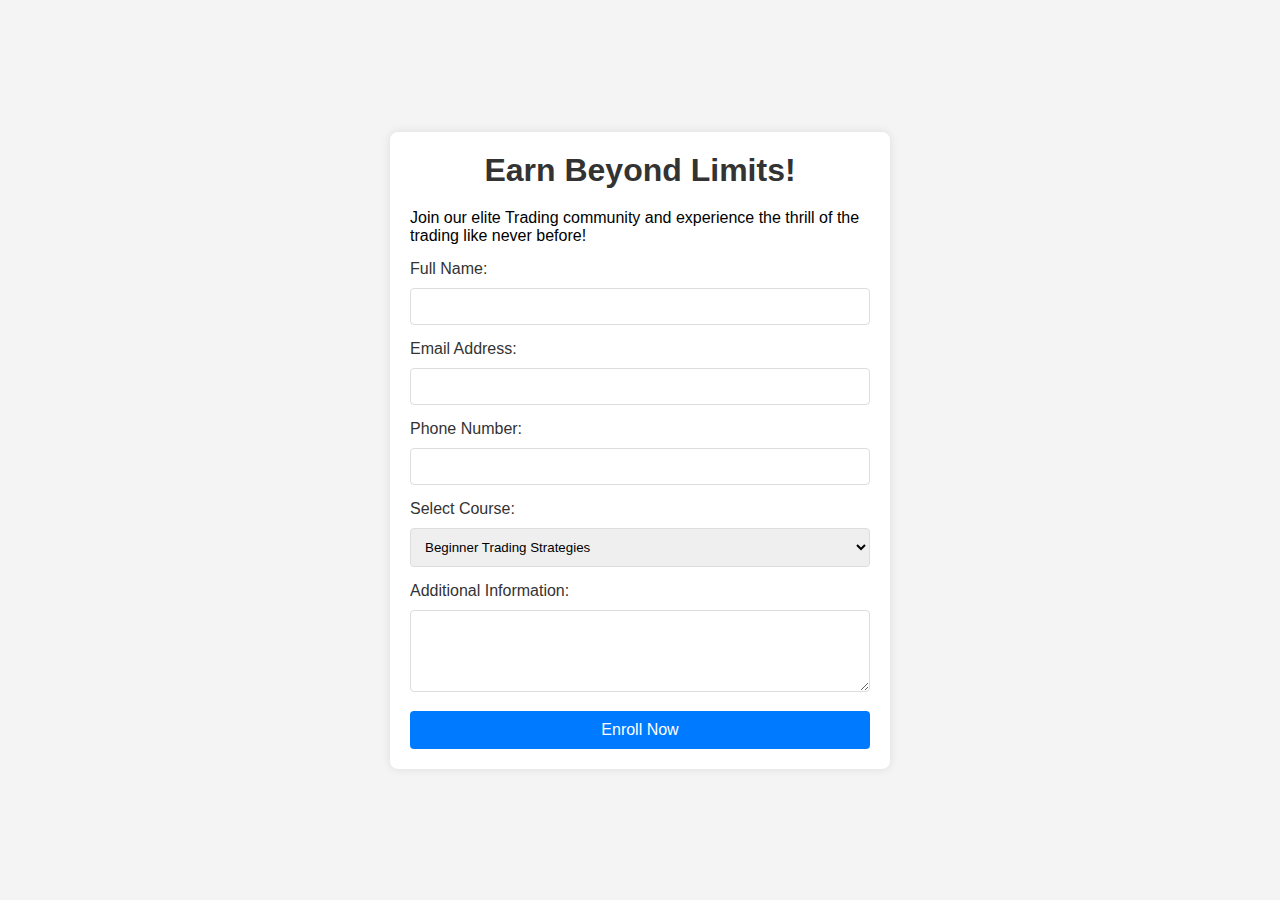
<file: indexh.html>
<!DOCTYPE html>
<html lang="en">
<head>
    <meta charset="UTF-8">
    <meta name="viewport" content="width=device-width, initial-scale=1.0">
    <title>Enrollment Page</title>
    <link rel="stylesheet" href="./css/styleC.css">
</head>
<body>
    <div class="container">
        <header>
            <h1>Earn Beyond Limits!</h1>
            <p>Join our elite Trading community and experience the thrill of the trading like never before!</p>
        </header>
        <main>
            <form action="#" method="POST">
                <div class="form-group">
                    <label for="name">Full Name:</label>
                    <input type="text" id="name" name="name" required>
                </div>
                <div class="form-group">
                    <label for="email">Email Address:</label>
                    <input type="email" id="email" name="email" required>
                </div>
                <div class="form-group">
                    <label for="phone">Phone Number:</label>
                    <input type="tel" id="phone" name="phone" required>
                </div>
                <div class="form-group">
                    <label for="course">Select Course:</label>
                    <select id="course" name="course" required>
                        <option value="beginner">Beginner Trading Strategies</option>
                        <option value="intermediate">Intermediate Trading Techniques</option>
                        <option value="advanced">Advanced Market Analysis</option>
                    </select>
                </div>
                <div class="form-group">
                    <label for="message">Additional Information:</label>
                    <textarea id="message" name="message" rows="4"></textarea>
                </div>
                <button type="submit">Enroll Now</button>
            </form>
    </div>
     <!-- 
    - custom js link
  -->
  <script src="./js/app.js" defer></script>
</body>
</html>
</file>
<file: css/styleC.css>
* {
    margin: 0;
    padding: 0;
    box-sizing: border-box;
}

body {
    font-family: Arial, sans-serif;
    background-color: #f4f4f4;
    display: flex;
    justify-content: center;
    align-items: center;
    height: 100vh;
}

.container {
    background-color: #ffffff;
    padding: 20px;
    border-radius: 8px;
    box-shadow: 0 0 10px rgba(0, 0, 0, 0.1);
    max-width: 500px;
    width: 100%;
}

h1 {
    text-align: center;
    margin-bottom: 20px;
    color: #333;
}

.form-group {
    margin-bottom: 15px;
    margin-top: 15px;
}

label {
    display: block;
    margin-bottom: 5px;
    color: #333;
}

input, select, textarea {
    width: 100%;
    padding: 10px;
    border: 1px solid #ddd;
    border-radius: 4px;
    margin-top: 5px;
}

button {
    width: 100%;
    padding: 10px;
    background-color: #007bff;
    border: none;
    border-radius: 4px;
    color: #fff;
    font-size: 16px;
    cursor: pointer;
}

button:hover {
    background-color: #0056b3;
}
</file>
